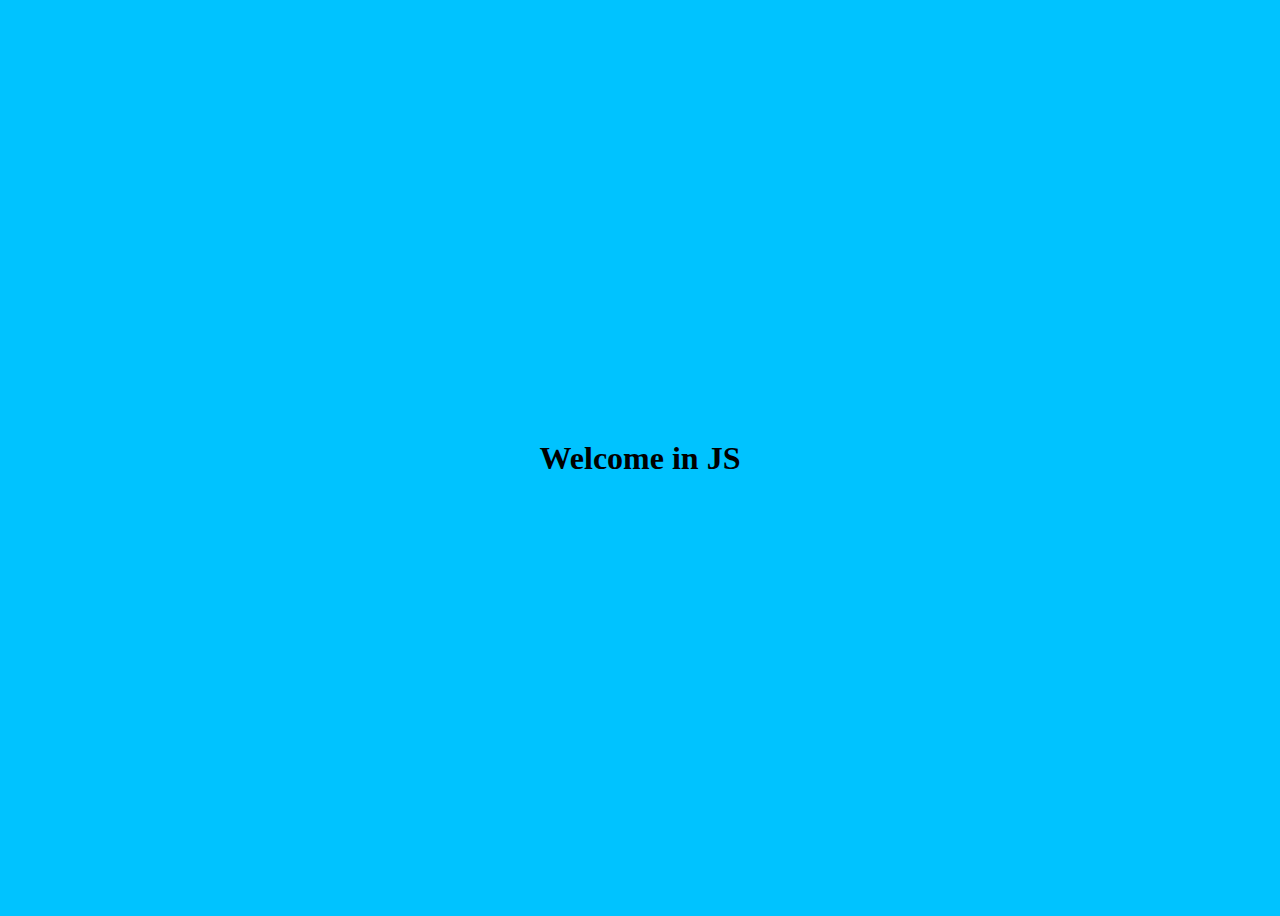
<file: index.html>
<!DOCTYPE html>
<html lang="en">
<head>
    <meta charset="UTF-8">
    <meta name="viewport" content="width=device-width, initial-scale=1.0">
    <title>Document</title>
    <link rel="stylesheet" href="index.css">
</head>
<body>
    <h1>Welcome in JS</h1>
    <script src="./data.js"></script>
    <script src="./index.js"></script>
</body>
</html>
</file>
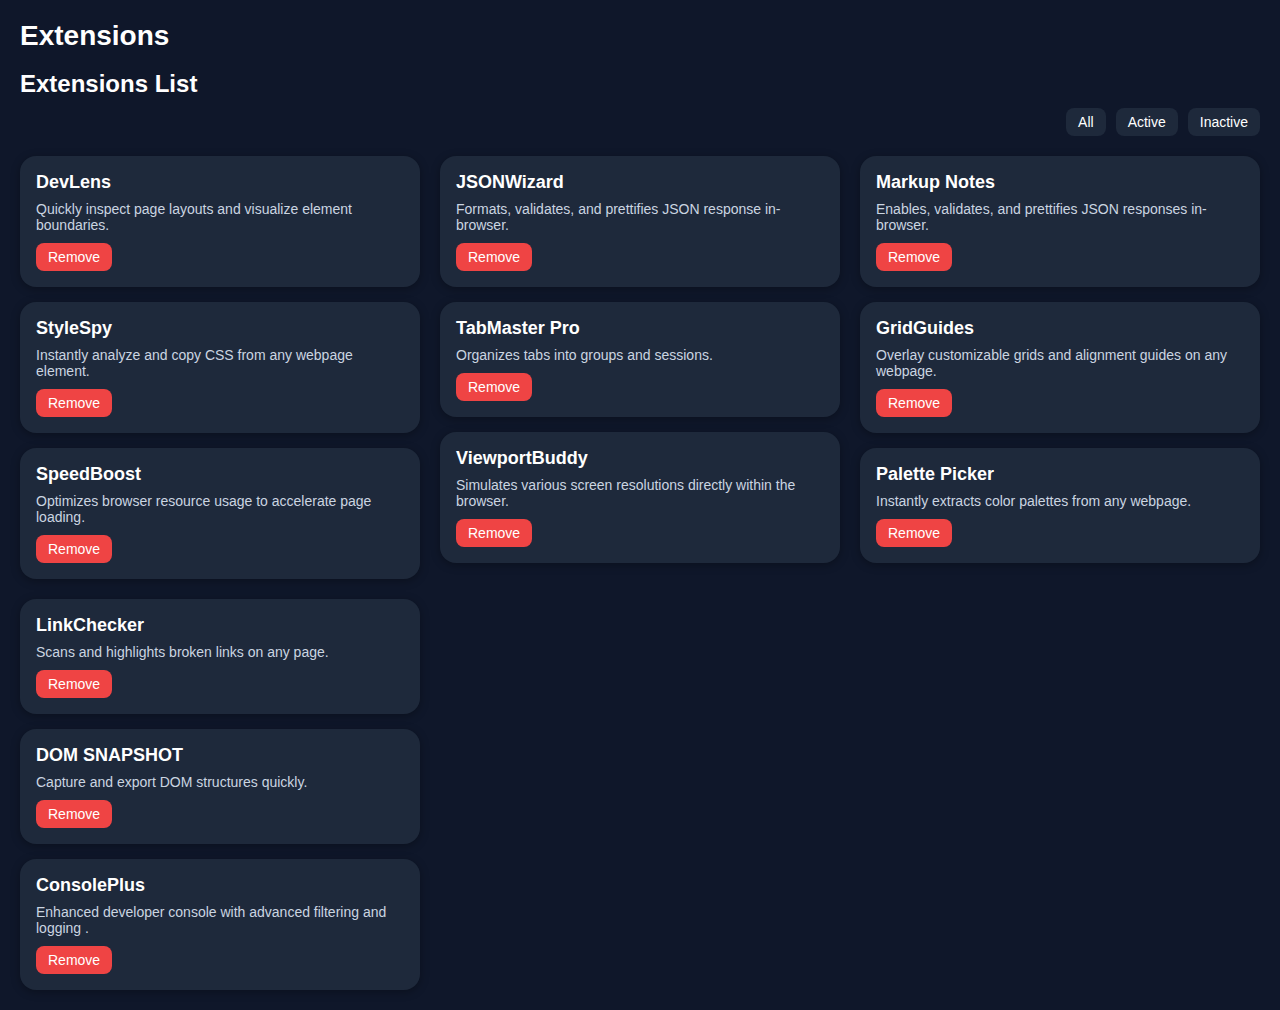
<file: file.html>
<!DOCTYPE html>
<html lang="en">
<head>
    <meta charset="UTF-8">
    <meta name="viewport" content="width=device-width, initial-scale=1.0">
    <title>Extensions List</title>
</head>
<body>
    <div1>
        <header>
                <div2>Extensions</div2><br><br>
                <div3>
                    <div4>Extensions List</div4>
                    <div5>All</div5>
                    <div6>Active</div6>
                    <div7>Inactive</div7>
                </div3>
        </header>
        <div8>
            <div9>
                <div>
                    <h5>DevLens</h5>
                    <p>Quickly inspect page layouts and visualize element boundaries.</p>
                    <button>Remove</button>
                </div>
                <div>
                    <h5>StyleSpy</h5>
                    <p>Instantly analyze and copy CSS from any webpage element.</p>
                    <button>Remove</button>
                </div>
                <div>
                    <h5>SpeedBoost</h5>
                    <p>Optimizes browser resource usage to accelerate page loading.</p>
                    <button>Remove</button>
                </div>
            </div9>
            <div10>
                <div>
                    <h5>JSONWizard</h5>
                    <p>Formats, validates, and prettifies JSON response in-browser.</p>
                    <button>Remove</button>
                </div>
                <div>
                    <h6>TabMaster Pro</h6>
                    <p>Organizes tabs into groups and sessions.</p>
                    <button>Remove</button>
                </div>
                <div>
                    <h6>ViewportBuddy</h6>
                    <p>Simulates various screen resolutions directly within the browser.</p>
                    <button>Remove</button>
                </div>
            </div10>
            <div11>
                <div>
                    <h6>Markup Notes</h6>
                    <p>Enables, validates, and prettifies JSON responses in-browser.</p>
                    <button>Remove</button>
                </div>
                <div>
                    <h6>GridGuides</h6>
                    <p>Overlay customizable grids and alignment guides on any webpage.</p>
                    <button>Remove</button>
                </div>
                <div>
                    <h6>Palette Picker</h6>
                    <p>Instantly extracts color palettes from any webpage.</p>
                    <button>Remove</button>
                </div>
            </div11>
            <div12>
                <div>
                    <h6>LinkChecker</h6>
                    <p>Scans and highlights broken links on any page.</p>
                    <button>Remove</button>
                </div>
                <div>
                    <h6>DOM SNAPSHOT </h6>
                    <p>Capture and export DOM structures quickly.</p>
                    <button>Remove</button>
                </div>
                <div>
                    <h6>ConsolePlus</h6>
                    <p>Enhanced developer console with advanced filtering and logging .</p>
                    <button>Remove</button>
                </div>
            </div12>
        </div8>
    </div1>
    <link rel ="stylesheet" href="file.css"/>
</body>
</html>
</file>
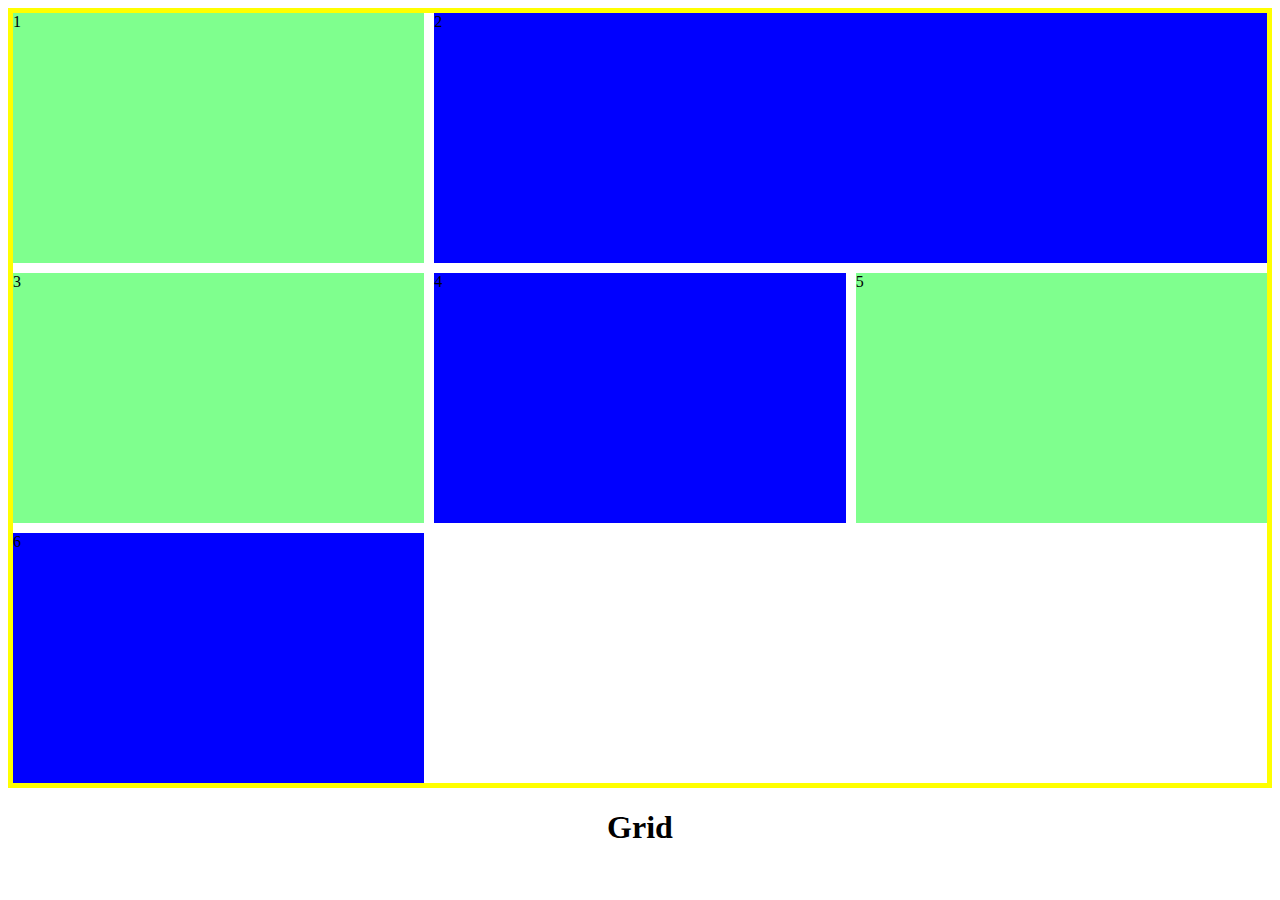
<file: day2/day.2.html>
<!DOCTYPE html>
<html lang="en">
<head>
    <meta charset="UTF-8">
    <meta name="viewport" content="width=device-width, initial-scale=1.0">
    <title>Document</title>
    <link rel="stylesheet" href="day.2.css">
</head>
<body>
    <div class="container">
    <div class="box box-1">1</div>
    <div class="box box-2">2</div>
    <div class="box box-3">3</div>
    <div class="box box-4">4</div>
    <div class="box box-5">5</div>
    <div class="box box-6">6</div>
    </div> 

    <!-- <div class="header">
        <div class="logo">
            <img src="" alt="logo"/>
            <h3>Extensions</h3>
        </div>
        <button>toggle</button>
    </div> -->

    <center>
        <h1>Grid</h1>
    </center>


    <div></div>
</body>
</html>
</file>
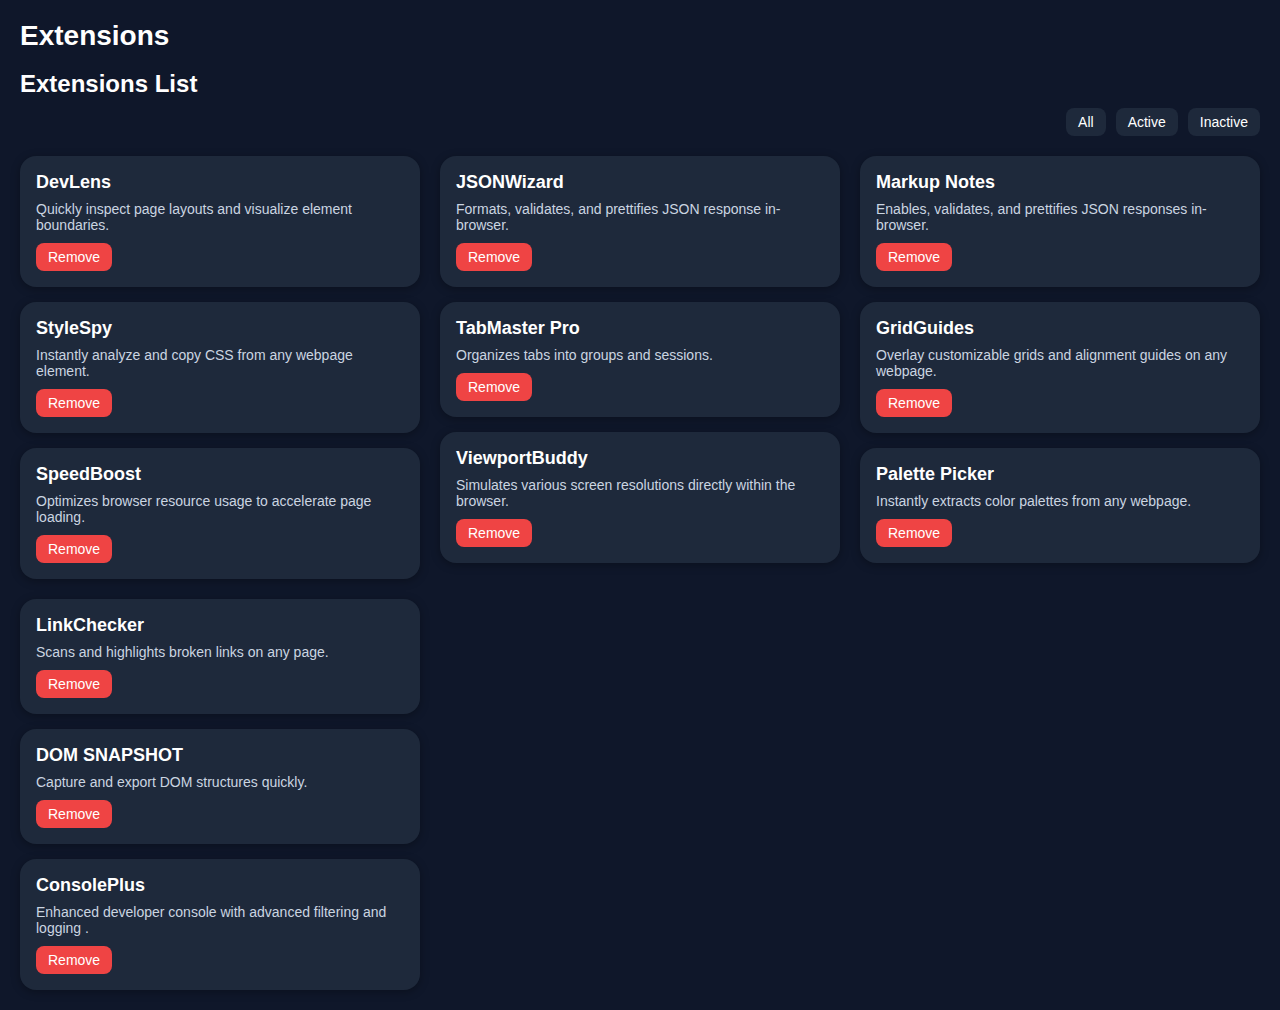
<file: task2/file.html>
<!DOCTYPE html>
<html lang="en">
<head>
    <meta charset="UTF-8">
    <meta name="viewport" content="width=device-width, initial-scale=1.0">
    <title>Extensions List</title>
</head>
<body>
    <div1>
        <header>
                <div2>Extensions</div2><br><br>
                <div3>
                    <div4>Extensions List</div4>
                    <div5>All</div5>
                    <div6>Active</div6>
                    <div7>Inactive</div7>
                </div3>
        </header>
        <div8>
            <div9>
                <div>
                    <h5>DevLens</h5>
                    <p>Quickly inspect page layouts and visualize element boundaries.</p>
                    <button>Remove</button>
                </div>
                <div>
                    <h5>StyleSpy</h5>
                    <p>Instantly analyze and copy CSS from any webpage element.</p>
                    <button>Remove</button>
                </div>
                <div>
                    <h5>SpeedBoost</h5>
                    <p>Optimizes browser resource usage to accelerate page loading.</p>
                    <button>Remove</button>
                </div>
            </div9>
            <div10>
                <div>
                    <h5>JSONWizard</h5>
                    <p>Formats, validates, and prettifies JSON response in-browser.</p>
                    <button>Remove</button>
                </div>
                <div>
                    <h6>TabMaster Pro</h6>
                    <p>Organizes tabs into groups and sessions.</p>
                    <button>Remove</button>
                </div>
                <div>
                    <h6>ViewportBuddy</h6>
                    <p>Simulates various screen resolutions directly within the browser.</p>
                    <button>Remove</button>
                </div>
            </div10>
            <div11>
                <div>
                    <h6>Markup Notes</h6>
                    <p>Enables, validates, and prettifies JSON responses in-browser.</p>
                    <button>Remove</button>
                </div>
                <div>
                    <h6>GridGuides</h6>
                    <p>Overlay customizable grids and alignment guides on any webpage.</p>
                    <button>Remove</button>
                </div>
                <div>
                    <h6>Palette Picker</h6>
                    <p>Instantly extracts color palettes from any webpage.</p>
                    <button>Remove</button>
                </div>
            </div11>
            <div12>
                <div>
                    <h6>LinkChecker</h6>
                    <p>Scans and highlights broken links on any page.</p>
                    <button>Remove</button>
                </div>
                <div>
                    <h6>DOM SNAPSHOT </h6>
                    <p>Capture and export DOM structures quickly.</p>
                    <button>Remove</button>
                </div>
                <div>
                    <h6>ConsolePlus</h6>
                    <p>Enhanced developer console with advanced filtering and logging .</p>
                    <button>Remove</button>
                </div>
            </div12>
        </div8>
    </div1>
    <link rel ="stylesheet" href="file.css"/>
</body>
</html>
</file>
<file: index.css>
body {
    height: 100svh;
    background-color: rgb(0, 195, 255);
}

a{
    color:rgb(127, 255, 163)
}

div{
    border: solid black;
}

body{ 
    display: flex;
    align-items: center;
    justify-content: center;
}
</file>
<file: day2/day.2.css>
/*.container{
    background-color: yellow;
    border: 5px solid black;
    display: flex;
    flex-wrap: wrap;
    gap: 10px;

}

.box{
    width: 350px;
    height: 350px;
    flex-shrink: 0;
}

.box-1,
.box-3,
.box-5 {
    background-color: rgb(127, 255, 142);
}

.box-2,
.box-4,
.box-6 {
    background-color: blue;
}

body{
    background-color: aqua;
}*/

.container{
    display: grid;
    grid-template-columns: 1fr 1fr 1fr;
    border: 5px solid yellow;
    gap: 10px;
}

.box{
    height: 250px;
}

.box-1,
.box-3,
.box-5 {
    background-color: rgb(127, 255, 142);
}

.box-2,
.box-4,
.box-6 {
    background-color: blue;
}

.box-2{ grid-column-start: -3;
        grid-column-end: -1;
}
</file>
<file: file.css>
/* General Reset */
* {
    margin: 0;
    padding: 0;
    box-sizing: border-box;
    font-family: 'Segoe UI', Tahoma, Geneva, Verdana, sans-serif;
  }
  
  body {
    background-color: #0f172a;
    color: white;
    padding: 20px;
  }
  
  /* Headers */
  header div2 {
    font-size: 28px;
    font-weight: bold;
    margin-bottom: 10px;
  }
  
  div3 {
    display: flex;
    flex-wrap: wrap;
    /* align-items: center; */
    gap: 10px;
    margin-bottom: 20px;
    justify-content: flex-end;
  }
  
  div4 {
    font-size: 24px;
    font-weight: 600;
    flex: 1 1 100%;
  }
  
  div5, div6, div7 {
    padding: 6px 12px;
    background-color: #1e293b;
    border-radius: 8px;
    cursor: pointer;
    transition: background-color 0.3s;
    font-size: 14px;
  }
  
  div5:hover, div6:hover, div7:hover {
    background-color: #334155;
  }
  
  /* Extensions Grid */
  div8 {
    display: grid;
    grid-template-columns: repeat(auto-fit, minmax(300px, 1fr));
    gap: 20px;
    width: 100%;
  }
  
  /* Column Groups */
  div9, div10, div11, div12 {
    display: flex;
    flex-direction: column;
    gap: 15px;
  }
  
  /* Card Style for Each Extension */
  div9 > div, div10 > div, div11 > div, div12 > div {
    background-color: #1e293b;
    padding: 16px;
    border-radius: 16px;
    box-shadow: 0 2px 10px rgba(0, 0, 0, 0.3);
  }
  
  /* Headings */
  h5, h6 {
    font-size: 18px;
    margin-bottom: 8px;
    font-weight: bold;
  }
  
  /* Descriptions */
  p {
    font-size: 14px;
    color: #cbd5e1;
    margin-bottom: 10px;
  }
  
  /* Remove Button */
  button {
    background-color: #ef4444;
    color: white;
    padding: 6px 12px;
    border: none;
    border-radius: 8px;
    cursor: pointer;
    transition: background-color 0.3s;
    font-size: 14px;
  }
  
  button:hover {
    background-color: #dc2626;
  }
  
  /* Responsive Tweaks */
  @media (max-width: 768px) {
    body {
      padding: 15px;
    }
  
    div4 {
      font-size: 20px;
    }
  
    div5, div6, div7 {
      font-size: 12px;
      padding: 5px 10px;
    }
  
    h5, h6 {
      font-size: 16px;
    }
  
    p {
      font-size: 13px;
    }
  
    button {
      font-size: 13px;
      padding: 5px 10px;
    }
  }
  
  @media (max-width: 480px) {
    div3 {
      flex-direction: column;
      align-items: flex-start;
    }
  
    div5, div6, div7 {
      width: 100%;
      text-align: center;
    }
  
    div8 {
      grid-template-columns: 1fr;
    }
  }
</file>
<file: task2/file.css>
/* General Reset */
* {
    margin: 0;
    padding: 0;
    box-sizing: border-box;
    font-family: 'Segoe UI', Tahoma, Geneva, Verdana, sans-serif;
  }
  
  body {
    background-color: #0f172a;
    color: white;
    padding: 20px;
  }
  
  /* Headers */ 
  header div2 {
    font-size: 28px;
    font-weight: bold;
    margin-bottom: 10px;
  }
  
  div3 {
    display: flex;
    flex-wrap: wrap;
    /* align-items: center; */
    gap: 10px;
    margin-bottom: 20px;
    justify-content: flex-end;
  }
  
  div4 {
    font-size: 24px;
    font-weight: 600;
    flex: 1 1 100%;
  }
  
  div5, div6, div7 {
    padding: 6px 12px;
    background-color: #1e293b;
    border-radius: 8px;
    cursor: pointer;
    transition: background-color 0.3s;
    font-size: 14px;
  }
  
  div5:hover, div6:hover, div7:hover {
    background-color: #334155;
  }
  
  /* Extensions Grid */
  div8 {
    display: grid;
    grid-template-columns: repeat(auto-fit, minmax(300px, 1fr));
    gap: 20px;
    width: 100%;
  }
  
  /* Column Groups */
  div9, div10, div11, div12 {
    display: flex;
    flex-direction: column;
    gap: 15px;
  }
  
  /* Card Style for Each Extension */
  div9 > div, div10 > div, div11 > div, div12 > div {
    background-color: #1e293b;
    padding: 16px;
    border-radius: 16px;
    box-shadow: 0 2px 10px rgba(0, 0, 0, 0.3);
  }
  
  /* Headings */
  h5, h6 {
    font-size: 18px;
    margin-bottom: 8px;
    font-weight: bold;
  }
  
  /* Descriptions */
  p {
    font-size: 14px;
    color: #cbd5e1;
    margin-bottom: 10px;
  }
  
  /* Remove Button */
  button {
    background-color: #ef4444;
    color: white;
    padding: 6px 12px;
    border: none;
    border-radius: 8px;
    cursor: pointer;
    transition: background-color 0.3s;
    font-size: 14px;
  }
  
  button:hover {
    background-color: #dc2626;
  }
  
  /* Responsive Tweaks */
  @media (max-width: 768px) {
    body {
      padding: 15px;
    }
  
    div4 {
      font-size: 20px;
    }
  
    div5, div6, div7 {
      font-size: 12px;
      padding: 5px 10px;
    }
  
    h5, h6 {
      font-size: 16px;
    }
  
    p {
      font-size: 13px;
    }
  
    button {
      font-size: 13px;
      padding: 5px 10px;
    }
  }
  
  @media (max-width: 480px) {
    div3 {
      flex-direction: column;
      align-items: flex-start;
    }
  
    div5, div6, div7 {
      width: 100%;
      text-align: center;
    }
  
    div8 {
      grid-template-columns: 1fr;
    }
  }
</file>
